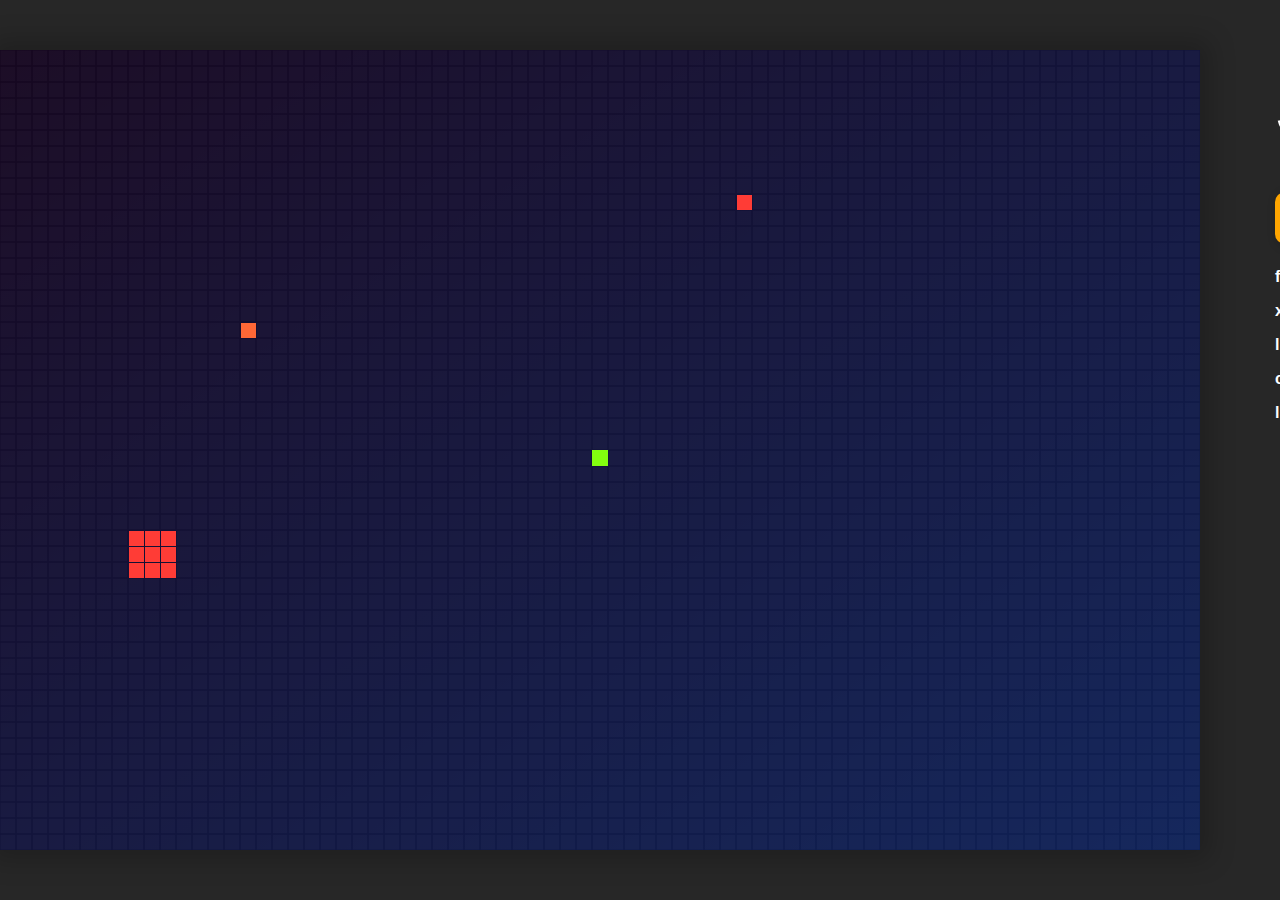
<file: index.html>
<!DOCTYPE html>
<html lang="en">

<head>
    <meta charset="UTF-8">
    <meta http-equiv="X-UA-Compatible" content="IE=edge">
    <meta name="viewport" content="width=device-width, initial-scale=1.0">
    <title>SnakeJS</title>

    <link rel="stylesheet" href="main.css">
</head>

<body>
    <main>
        <div class="game">
            <div class="canvas-wrapper">
                <canvas class="canvas-background" id="c_background" width="1200" height="800"></canvas>
                <canvas class="canvas-overlay" id="c_overlay" width="1200" height="800"></canvas>
                <canvas class="canvas-gameObjects" id="c_gameObjects" width="1200" height="800">
                    Canvas is not supported in your browser
                </canvas>
            </div>
            <ul id="hud">
                <li class="title">SnakeJS</li>
                <li class="score"><span class="score-num">0</span></li>

                <li class="fps">
                    fps: <span class="fps-num">0</span>
                </li>
                <ul class="pos">
                    <li>x: <span class="xpos-num">000</span></li>
                    <li>y: <span class="ypos-num">000</span></li>
                </ul>
                <li class="length">
                    length: <span class="length-num">1</span>
                </li>
                <li class="collisions">
                    collisions: <span class="collisions-num">0</span>
                </li>
                <li class="lost-points">
                    lost points: <span class="lost-points-num">0</span>
                </li>

            </ul>
        </div>
    </main>

    <script src="./utils.js"></script>
    <script src="./gameObjects/Snake.js"></script>
    <script src="./gameObjects/Apple.js"></script>
    <script src="./main.js"></script>
</body>

</html>
</file>
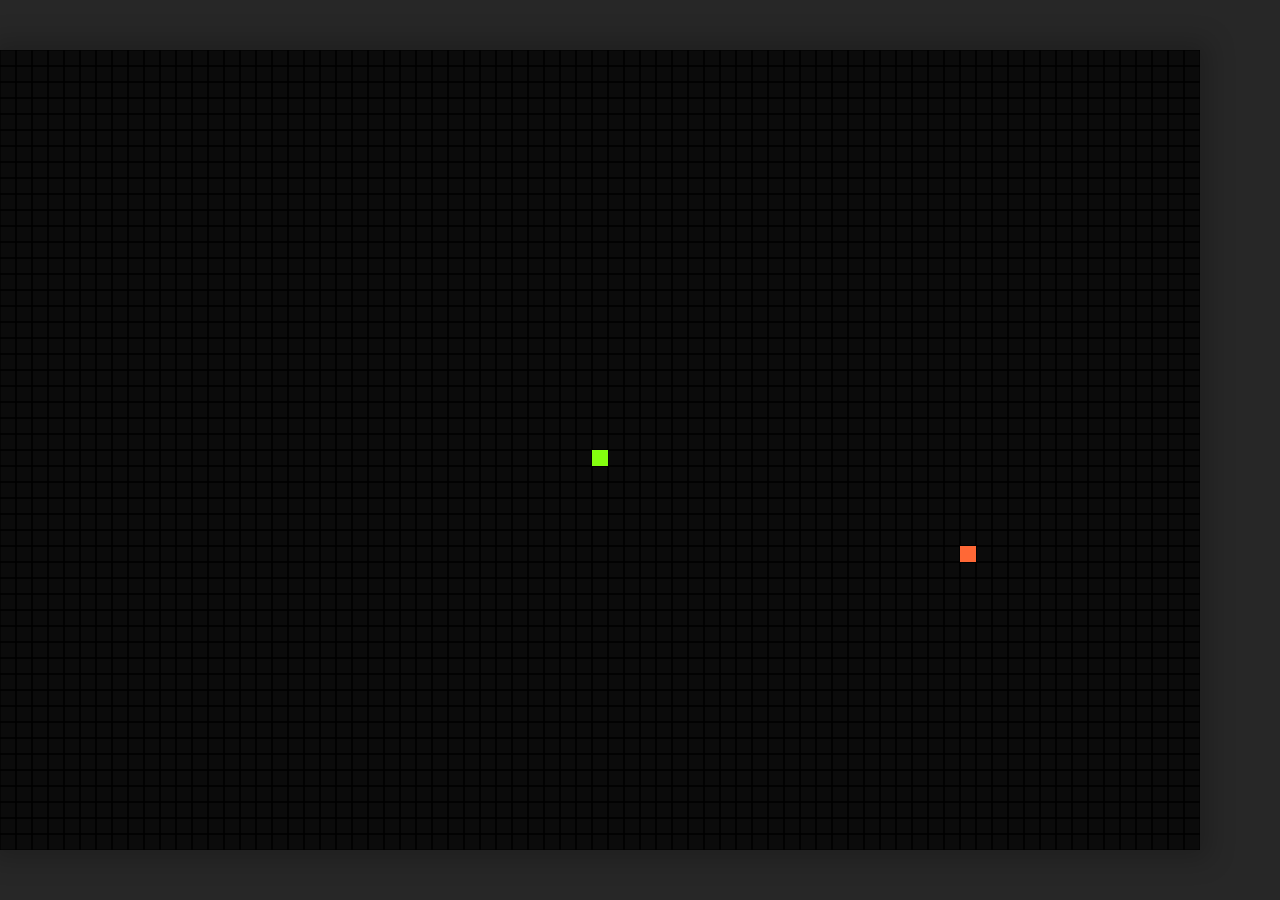
<file: archive/1/index.html>
<!DOCTYPE html>
<html lang="en">

<head>
    <meta charset="UTF-8">
    <meta http-equiv="X-UA-Compatible" content="IE=edge">
    <meta name="viewport" content="width=device-width, initial-scale=1.0">
    <title>SnakeJS</title>

    <link rel="stylesheet" href="main.css">
</head>

<body>
    <main>
        <div class="wrapper">
            <canvas class="canvas" id="js-canvas"></canvas>
            <div class="interface"></div>
        </div>
    </main>



    <script src="./settings.js"></script>
    <script src="./gameObjects/Snake.js"></script>
    <script src="./gameObjects/Apple.js"></script>
    <script src="./main.js"></script>
</body>

</html>
</file>
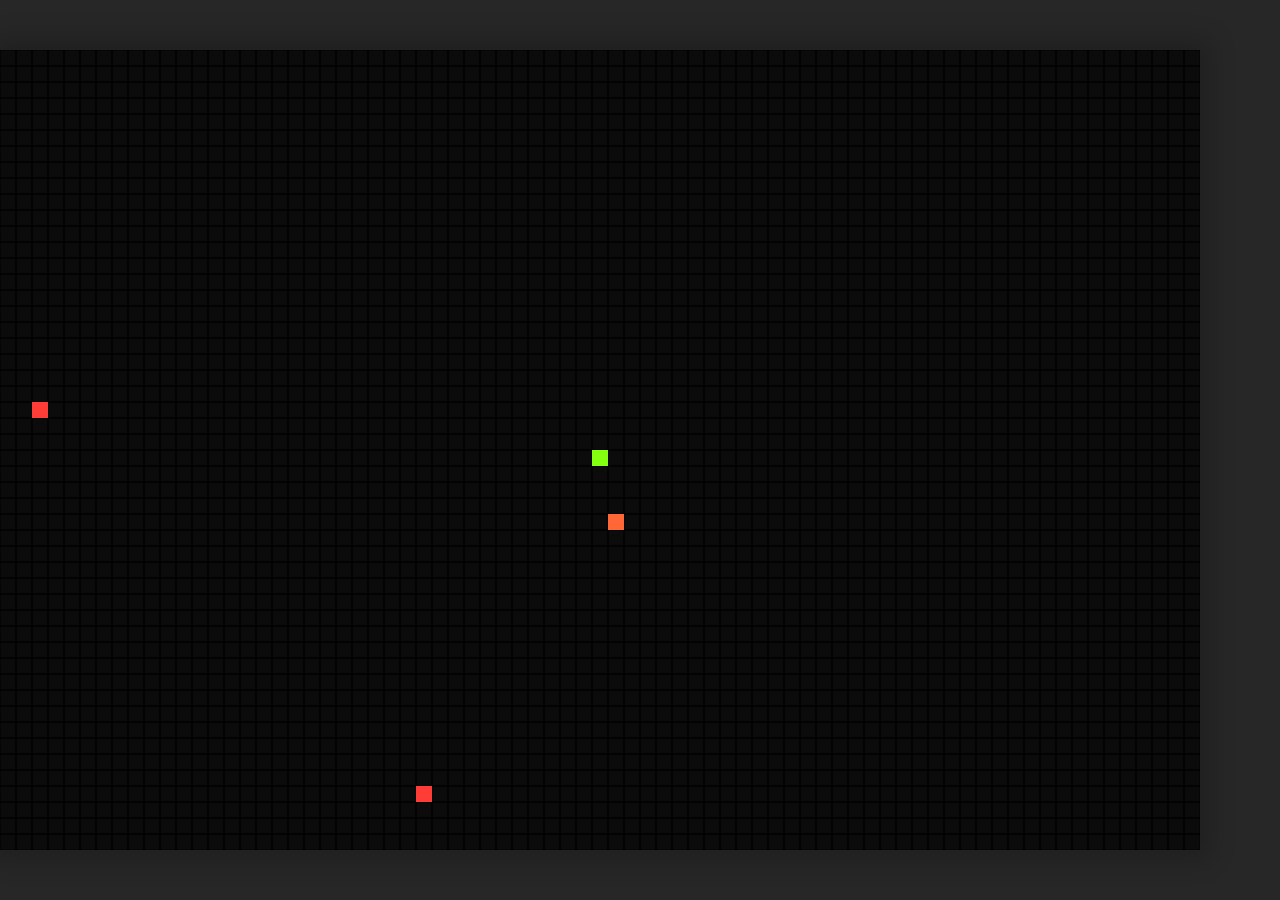
<file: archive/2/index.html>
<!DOCTYPE html>
<html lang="en">

<head>
    <meta charset="UTF-8">
    <meta http-equiv="X-UA-Compatible" content="IE=edge">
    <meta name="viewport" content="width=device-width, initial-scale=1.0">
    <title>SnakeJS</title>

    <link rel="stylesheet" href="main.css">
</head>

<body>
    <main>
        <div class="game">
            <div class="canvas-wrapper">
                <canvas class="canvas-background" id="c_background" width="1200" height="800"></canvas>
                <canvas class="canvas-gameObjects" id="c_gameObjects" width="1200" height="800">
                    Canvas is not supported in your browser
                </canvas>
            </div>
            <div class="interface"></div>
        </div>
    </main>

    <script src="./utils.js"></script>
    <script src="./gameObjects/Snake.js"></script>
    <script src="./gameObjects/Apple.js"></script>
    <script src="./main.js"></script>
</body>

</html>
</file>
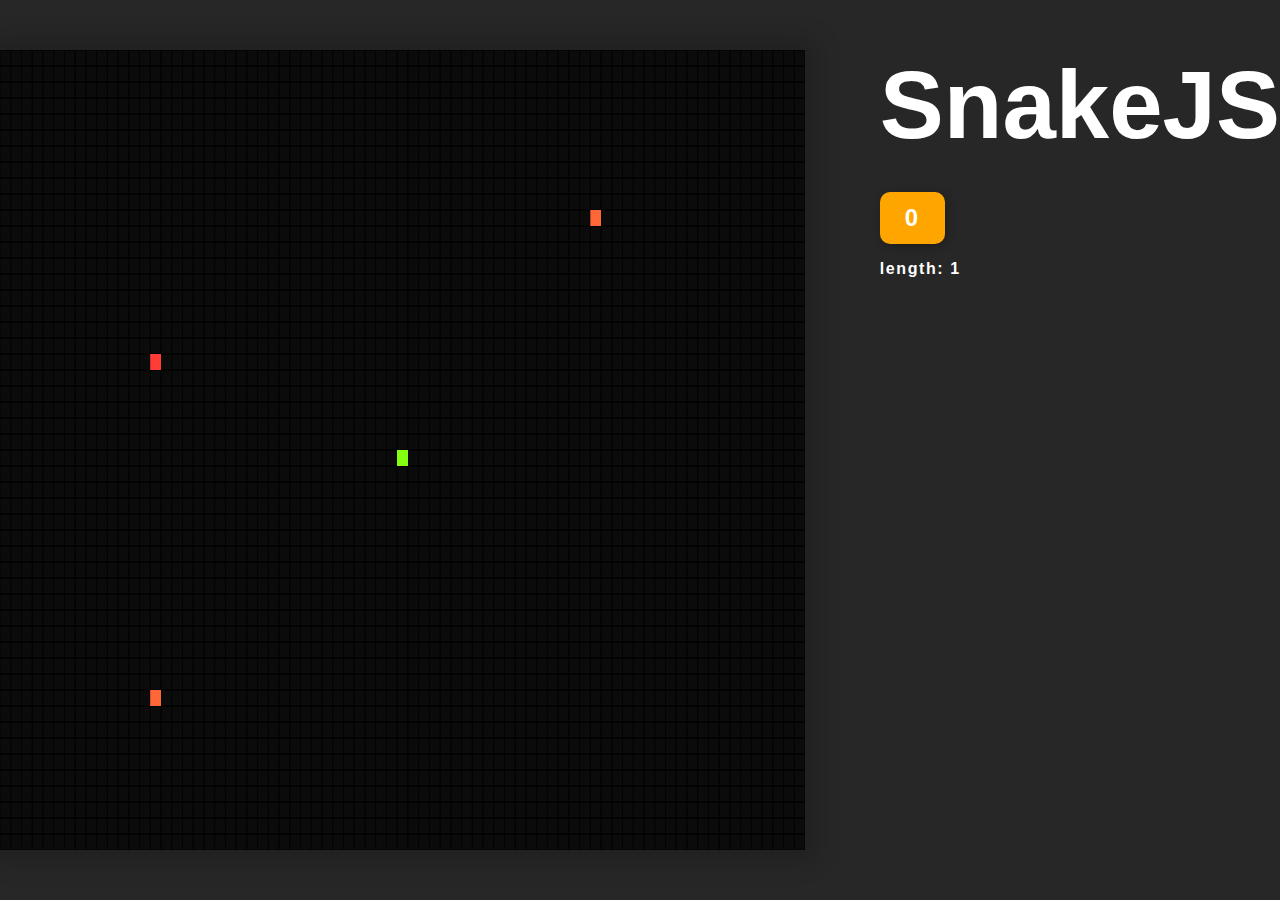
<file: archive/3/index.html>
<!DOCTYPE html>
<html lang="en">

<head>
    <meta charset="UTF-8">
    <meta http-equiv="X-UA-Compatible" content="IE=edge">
    <meta name="viewport" content="width=device-width, initial-scale=1.0">
    <title>SnakeJS</title>

    <link rel="stylesheet" href="main.css">
</head>

<body>
    <main>
        <div class="game">
            <div class="canvas-wrapper">
                <canvas class="canvas-background" id="c_background" width="1200" height="800"></canvas>
                <canvas class="canvas-gameObjects" id="c_gameObjects" width="1200" height="800">
                    Canvas is not supported in your browser
                </canvas>
            </div>
            <ul id="hud">
                <li class="title">
                    SnakeJS
                </li>
                <li class="score">
                    <span class="score-num">0</span>
                </li>
                <li class="length">
                    length: <span class="length-num">1</span>
                </li>
            </div>
        </div>
    </main>

    <script src="./utils.js"></script>
    <script src="./gameObjects/Snake.js"></script>
    <script src="./gameObjects/Apple.js"></script>
    <script src="./main.js"></script>
</body>

</html>
</file>
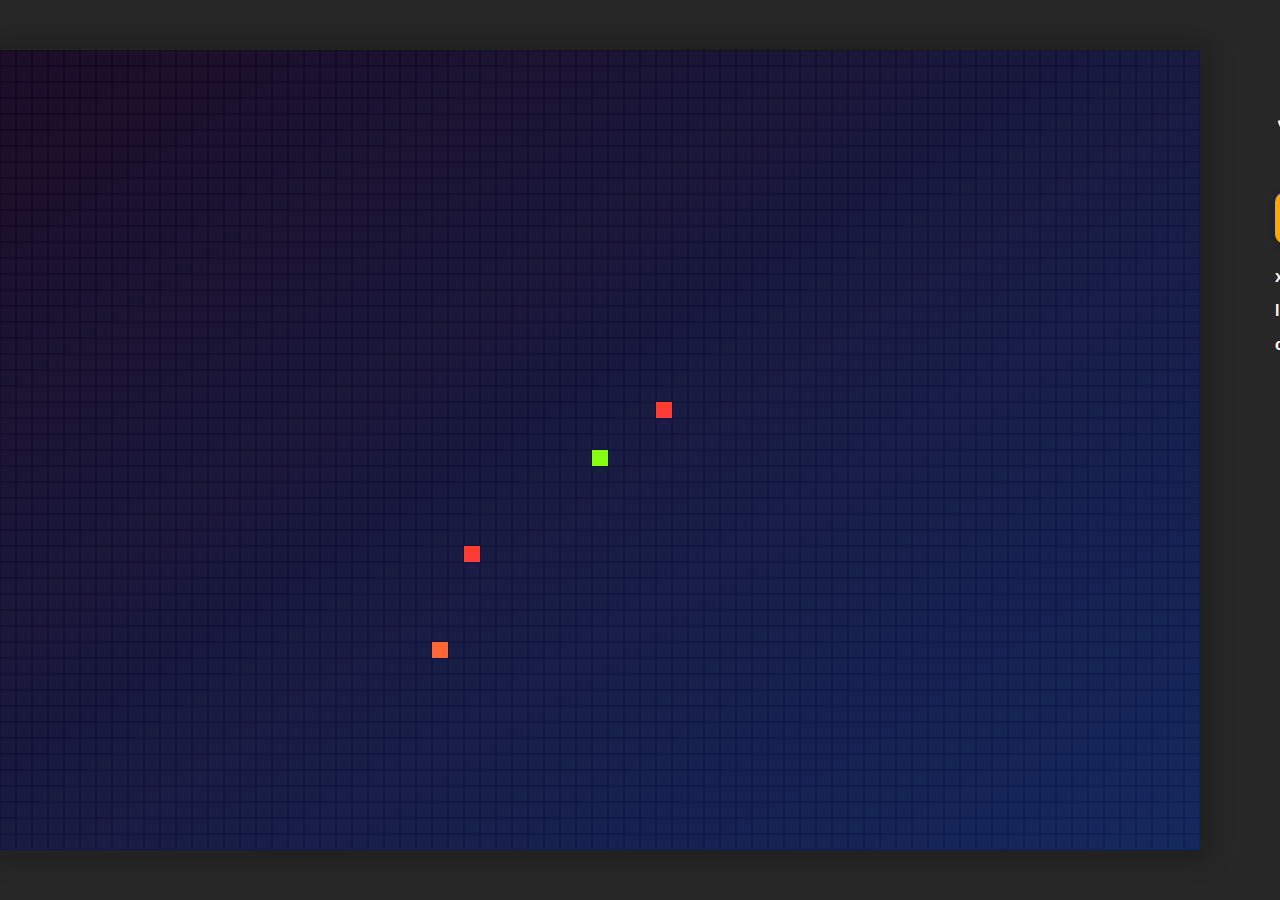
<file: archive/4/index.html>
<!DOCTYPE html>
<html lang="en">

<head>
    <meta charset="UTF-8">
    <meta http-equiv="X-UA-Compatible" content="IE=edge">
    <meta name="viewport" content="width=device-width, initial-scale=1.0">
    <title>SnakeJS</title>

    <link rel="stylesheet" href="main.css">
</head>

<body>
    <main>
        <div class="game">
            <div class="canvas-wrapper">
                <canvas class="canvas-background" id="c_background" width="1200" height="800"></canvas>
                <canvas class="canvas-overlay" id="c_overlay" width="1200" height="800"></canvas>
                <canvas class="canvas-gameObjects" id="c_gameObjects" width="1200" height="800">
                    Canvas is not supported in your browser
                </canvas>
            </div>
            <ul id="hud">
                <li class="title">SnakeJS</li>
                <li class="score"><span class="score-num">0</span></li>
                <ul class="pos">
                    <li>x: <span class="xpos-num"></span></li>
                    <li>y: <span class="ypos-num"></span></li>
                </ul>
                <li class="length">
                    length: <span class="length-num"></span>
                </li>
                <li class="collisions">
                    collisions: <span class="collisions-num"></span>
                </li>
            </ul>
        </div>
    </main>

    <script src="./utils.js"></script>
    <script src="./gameObjects/Snake.js"></script>
    <script src="./gameObjects/Apple.js"></script>
    <script src="./main.js"></script>
</body>

</html>
</file>
<file: main.css>
* {
  box-sizing: border-box;
}

html,
body {
  width: 100%;
  height: 100%;
}

body {
  position: relative;
  margin: 0;
  padding: 0;
  background-color: #272727;
  color: #fff;
}

.game {
  display: flex;
  flex-direction: row;
  justify-content: flex-start;
  align-items: center;

  width: 100%;
  height: 100vh;
}

.canvas-wrapper {
  position: relative;
  flex-grow: 0;
  flex-shrink: 0;
  width: 1200px;
  height: 800px;
  box-shadow: 0px 0px 25px 10px rgba(0, 0, 0, 0.2);
}

.canvas-wrapper canvas {
  position: absolute;
  top: 0;
  left: 0;
  width: 100%;
  height: 100%;
}

.canvas-background {
  background-color: #0b0b0b;
}

.canvas-overlay {
  /* background: #bf638e;
  background: -webkit-linear-gradient(top left, #bf638e, #e0931f);
  background: -moz-linear-gradient(top left, #bf638e, #e0931f);
  background: linear-gradient(to bottom right, #bf638e, #e0931f); */
  background: #3f145a;
  background: -webkit-linear-gradient(top left, #3f145a, #2a5ff6);
  background: -moz-linear-gradient(top left, #3f145a, #2a5ff6);
  background: linear-gradient(to bottom right, #3f145a, #2a5ff6);
  opacity: 0.35;
}

#hud {
  height: 800px;
  padding-left: 75px;
  font-family: "Roboto", sans-serif;
  font-weight: 700;
  list-style: none;
}

#hud li {
  margin-bottom: 16px;
  font-size: 16px;
  letter-spacing: 0.1em;
}

#hud .title {
  align-self: flex-start;
  font-size: 96px;
  color: #fff;
  margin-bottom: 32px;
  letter-spacing: 0;
}

#hud .score {
  display: inline-block;
  padding: 12px 25px;
  border-radius: 10px;
  font-size: 24px;
  background-color: orange;
  box-shadow: 2px 2px 10px 0 rgba(0, 0, 0, 0.25);
  margin-bottom: 24px;
}

#hud .pos {
  display: flex;
  list-style-type: none;
  padding-inline-start: 0;
}

#hud .pos li:first-child {
  margin-right: 16px;
}
</file>
<file: archive/1/main.css>
* {
  box-sizing: border-box;
}

html,
body {
  width: 100%;
  height: 100%;
}

body {
  position: relative;
  margin: 0;
  padding: 0;
  background-color: #272727;
  color: #fff;
}

.wrapper {
  display: flex;
  flex-direction: row;
  justify-content: flex-start;
  align-items: center;

  width: 100%;
  height: 100vh;
}

.canvas {
  position: relative;
  width: 1200px;
  height: 800px;
  background-color: #0b0b0b;
  box-shadow: 0px 0px 25px 10px rgba(0, 0, 0, 0.2);
}

.square {
  width: 16px;
  height: 16px;
  background-color: lime;
}
</file>
<file: archive/2/main.css>
* {
  box-sizing: border-box;
}

html,
body {
  width: 100%;
  height: 100%;
}

body {
  position: relative;
  margin: 0;
  padding: 0;
  background-color: #272727;
  color: #fff;
}

.game {
  display: flex;
  flex-direction: row;
  justify-content: flex-start;
  align-items: center;

  width: 100%;
  height: 100vh;
}

.canvas-wrapper {
  position: relative;
  width: 1200px;
  height: 800px;
  box-shadow: 0px 0px 25px 10px rgba(0, 0, 0, 0.2);
}

.canvas-background,
.canvas-gameObjects {
  position: absolute;
  top: 0;
  left: 0;
  width: 100%;
  height: 100%;
}
.canvas-background {
  background-color: #0b0b0b;
}
</file>
<file: archive/3/main.css>
* {
  box-sizing: border-box;
}

html,
body {
  width: 100%;
  height: 100%;
}

body {
  position: relative;
  margin: 0;
  padding: 0;
  background-color: #272727;
  color: #fff;
}

.game {
  display: flex;
  flex-direction: row;
  justify-content: flex-start;
  align-items: center;

  width: 100%;
  height: 100vh;
}

.canvas-wrapper {
  position: relative;
  width: 1200px;
  height: 800px;
  box-shadow: 0px 0px 25px 10px rgba(0, 0, 0, 0.2);
}

.canvas-background,
.canvas-gameObjects {
  position: absolute;
  top: 0;
  left: 0;
  width: 100%;
  height: 100%;
}

.canvas-background {
  background-color: #0b0b0b;
}

#hud {
  height: 800px;
  padding-left: 75px;
  font-family: 'Roboto', sans-serif;
  font-weight: 700;
  list-style: none;
  
}

#hud li {
  margin-bottom: 16px;
  font-size: 16px;
  letter-spacing: 0.1em;
}

#hud .title {
  align-self: flex-start;
  font-size: 96px;
  color: #fff;
  margin-bottom: 32px;
  letter-spacing: 0;

}

#hud .score {
  display: inline-block;
  padding: 12px 25px;
  border-radius: 10px;
  font-size: 24px;
  background-color: orange;
  box-shadow: 2px 2px 10px 0 rgba(0, 0, 0, 0.25);
}
</file>
<file: archive/4/main.css>
* {
  box-sizing: border-box;
}

html,
body {
  width: 100%;
  height: 100%;
}

body {
  position: relative;
  margin: 0;
  padding: 0;
  background-color: #272727;
  color: #fff;
}

.game {
  display: flex;
  flex-direction: row;
  justify-content: flex-start;
  align-items: center;

  width: 100%;
  height: 100vh;
}

.canvas-wrapper {
  position: relative;
  flex-grow: 0;
  flex-shrink: 0;
  width: 1200px;
  height: 800px;
  box-shadow: 0px 0px 25px 10px rgba(0, 0, 0, 0.2);
}

.canvas-wrapper canvas {
  position: absolute;
  top: 0;
  left: 0;
  width: 100%;
  height: 100%;
}

.canvas-background {
  background-color: #0b0b0b;
}

.canvas-overlay {
  /* background: #bf638e;
  background: -webkit-linear-gradient(top left, #bf638e, #e0931f);
  background: -moz-linear-gradient(top left, #bf638e, #e0931f);
  background: linear-gradient(to bottom right, #bf638e, #e0931f); */
  background: #3f145a;
  background: -webkit-linear-gradient(top left, #3f145a, #2a5ff6);
  background: -moz-linear-gradient(top left, #3f145a, #2a5ff6);
  background: linear-gradient(to bottom right, #3f145a, #2a5ff6);
  opacity: 0.35;
}

#hud {
  height: 800px;
  padding-left: 75px;
  font-family: "Roboto", sans-serif;
  font-weight: 700;
  list-style: none;
}

#hud li {
  margin-bottom: 16px;
  font-size: 16px;
  letter-spacing: 0.1em;
}

#hud .title {
  align-self: flex-start;
  font-size: 96px;
  color: #fff;
  margin-bottom: 32px;
  letter-spacing: 0;
}

#hud .score {
  display: inline-block;
  padding: 12px 25px;
  border-radius: 10px;
  font-size: 24px;
  background-color: orange;
  box-shadow: 2px 2px 10px 0 rgba(0, 0, 0, 0.25);
  margin-bottom: 24px;
}

#hud .pos {
  display: flex;
  list-style-type: none;
  padding-inline-start: 0;
}

#hud .pos li:first-child {
  margin-right: 16px;
}
</file>
